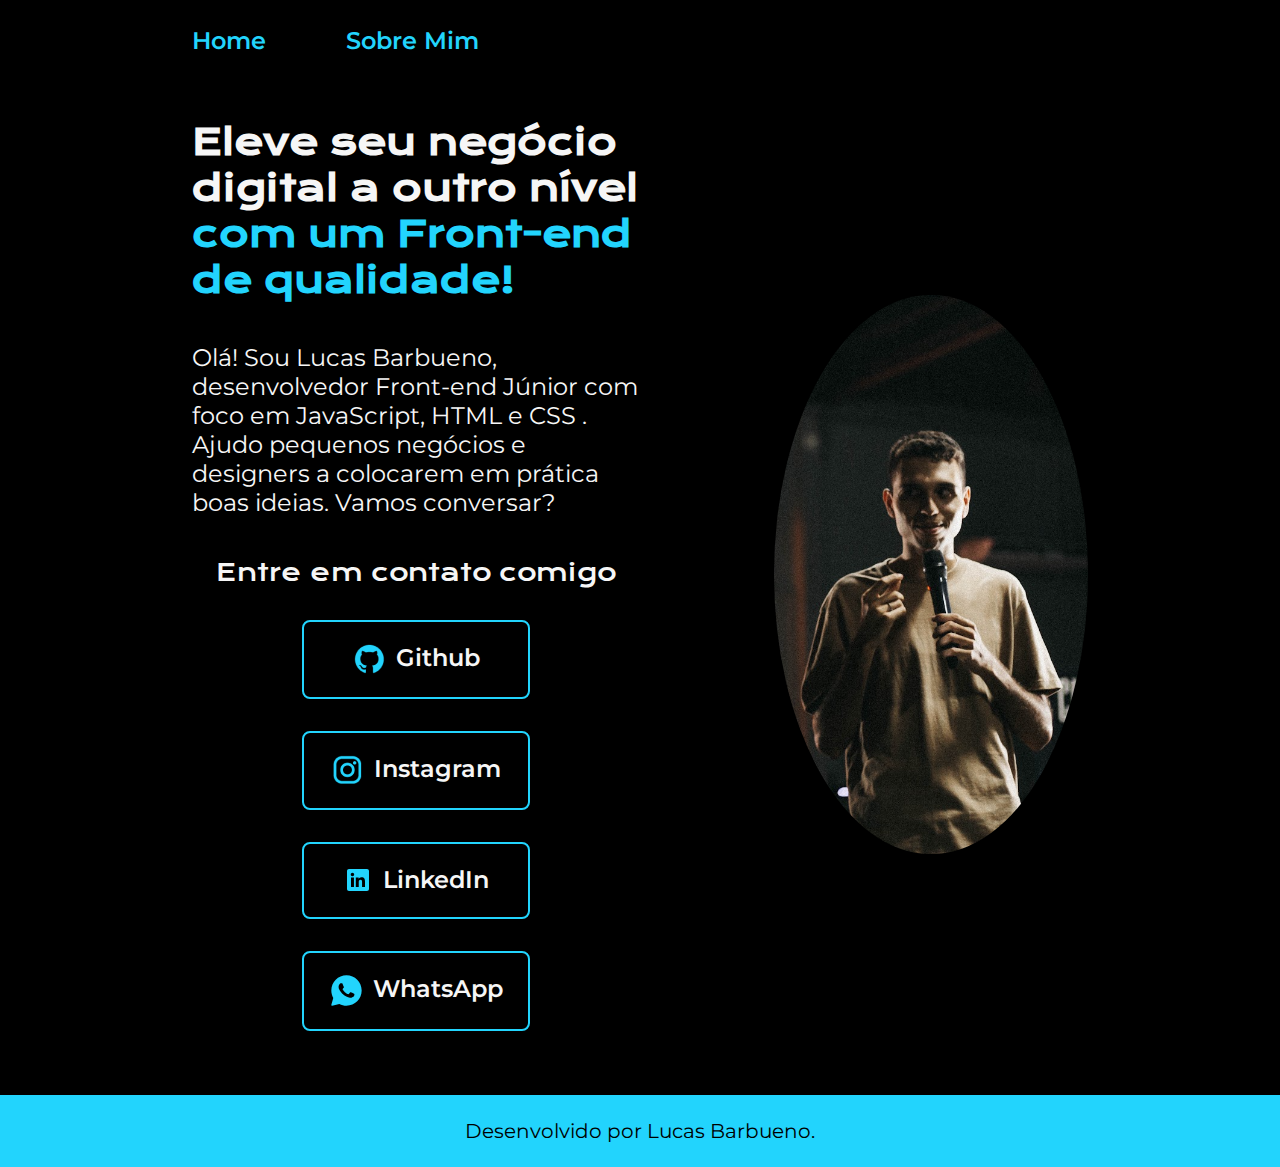
<file: index.html>
<!DOCTYPE html>
<html lang="pt-br">
    <head>
        <meta charset="UTF-8">
        <meta http-equiv="X-UA-Compatible" content="IE=edge">
        <meta name="viewport" content="width=device-width, initial-scale=1.0">
        <link rel="stylesheet" href="./styles/style.css">
        <title>Página Pessoal</title>
    </head>
    <body>
       <header class="cabecalho">
            <nav class="cabecalho__menu">
                <a class="cabecalho__menu__link" href="index.html">Home</a>
                <a class="cabecalho__menu__link" href="about.html">Sobre Mim</a>
            </nav>        
       </header>
       <main class="apresentacao">
            <section class="apresentacao__conteudo">
                <h1 class="apresentacao__conteudo__titulo"> Eleve seu negócio digital a outro nível <strong class="titulo-destaque">com um Front-end de qualidade!</strong></h1>
                <p class="apresentacao__conteudo__texto">Olá! Sou Lucas Barbueno, desenvolvedor Front-end Júnior com foco em JavaScript, HTML e CSS . Ajudo pequenos negócios e designers a colocarem em prática boas ideias. Vamos conversar?</p>
                <div class="apresentacao__links">
                    <h2 class="apresentacao__links__subtitulo">Entre em contato comigo</h2>
                    <a class="apresentacao__links__navegacao" href="https://github.com/barbueno"><img src="./assets/github.png" alt="Logo do Github">Github </a>
                    <a class="apresentacao__links__navegacao" href="https://instagram.com/lucasbarbueno/"><img src="./assets/instagram.png" alt="Logo do Instagram">Instagram </a>
                    <a class="apresentacao__links__navegacao" href="https://www.linkedin.com/in/lucas-barbueno-dev/"><img src="./assets/linkedin.svg" alt="Logo do LinkedIn">LinkedIn</a>
                    <a class="apresentacao__links__navegacao" href=" https://wa.me/55067991672302"><img src="./assets/whatsapp.svg" alt="Logo do WhatsApp">WhatsApp</a>
                </div>
                
            </section>
            <img class="apresentacao__imagem" src="./assets/Profile Picture.png" alt="Foto de Lucas Barbueno">
            
       </main>
       <footer class="rodape">
            <p> Desenvolvido por Lucas Barbueno.</p>
       </footer>
    </body> 
    
</html>
</file>
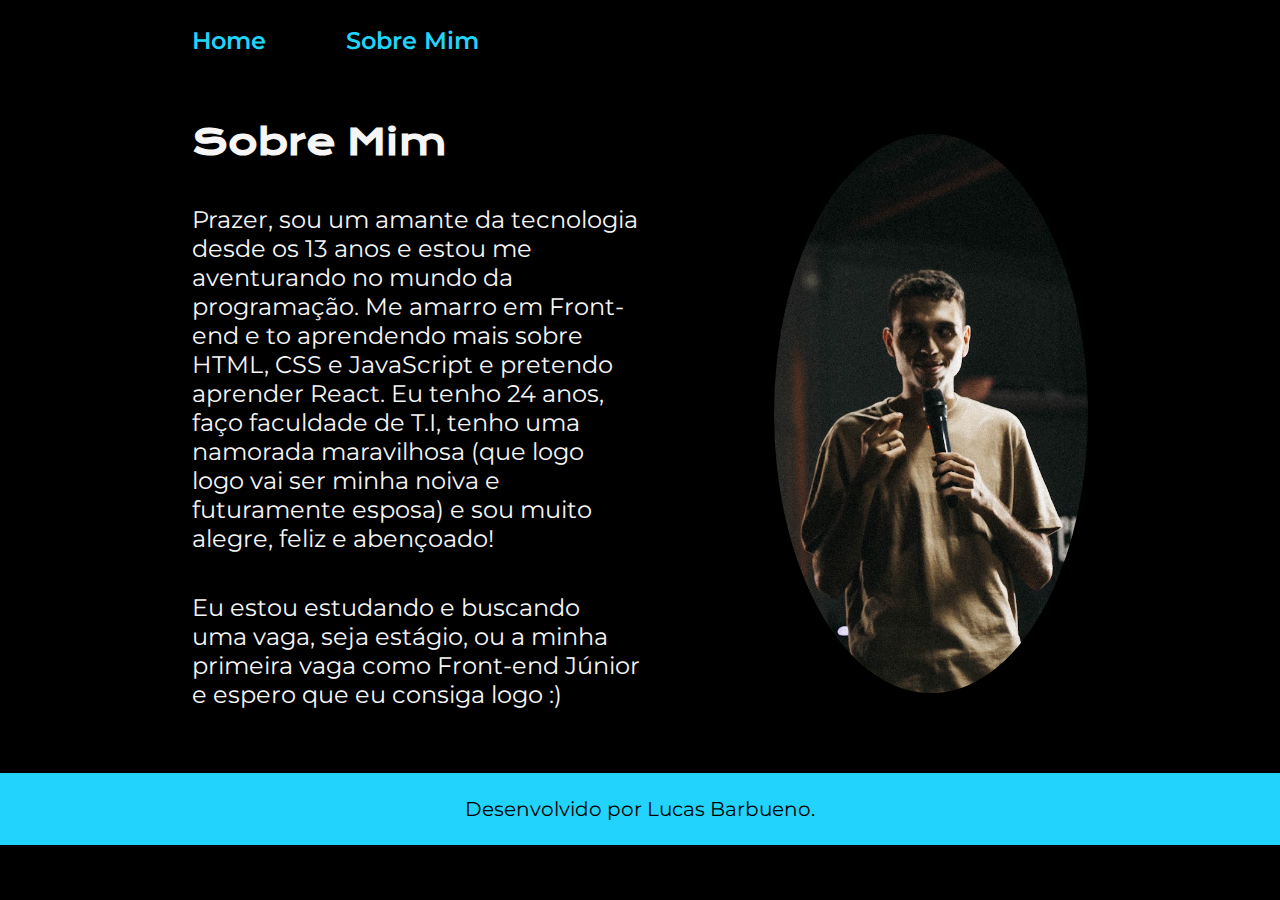
<file: about.html>
<!DOCTYPE html>
<html lang="pt-br">
    <head>
        <meta charset="UTF-8">
        <meta http-equiv="X-UA-Compatible" content="IE=edge">
        <meta name="viewport" content="width=device-width, initial-scale=1.0">
        <title>Sobre Mim</title>
        <link href="index.html">
        <link rel="stylesheet" href="./styles/style.css">
    </head>
    <body>
        <header class="cabecalho">
            <nav class="cabecalho__menu">
                <a class="cabecalho__menu__link" href="index.html">Home</a>
                <a class="cabecalho__menu__link" href="about.html">Sobre Mim</a>
            </nav>        
        </header>
        <main class="apresentacao">
            <section class="apresentacao__conteudo">
                <h1 class="apresentacao__conteudo__titulo"> Sobre Mim</h1>
                <p class="apresentacao__conteudo__texto">Prazer, sou um amante da tecnologia desde os 13 anos e estou me aventurando no mundo da programação. Me amarro em Front-end e to aprendendo mais sobre HTML, CSS e JavaScript e pretendo aprender React. Eu tenho 24 anos, faço faculdade de T.I, tenho uma namorada maravilhosa (que logo logo vai ser minha noiva e futuramente esposa) e sou muito alegre, feliz e abençoado!</p>
                <p class="apresentacao__conteudo__texto">Eu estou estudando e buscando uma vaga, seja estágio, ou a minha primeira vaga como Front-end Júnior e espero que eu consiga logo :)</p>
            </section>
            <img class="apresentacao__imagem" src="./assets/Profile Picture.png" alt="Foto de Lucas Barbueno">
            
        </main>
        <footer class="rodape">
            <p> Desenvolvido por Lucas Barbueno.</p>
        </footer>
    </body> 
</html>
</file>
<file: styles/style.css>
@import url('https://fonts.googleapis.com/css2?family=Krona+One&family=Montserrat:ital,wght@0,100..900;1,100..900&display=swap');
:root {
    --cor-primaria:#000000;
    --cor-secundaria:#f6f6f6;
    --cor-terciaria:#22d4fd;
    --cor-hover: #272727;

    --fonte-primaria: 'Krona One', sans-serif;
    --fonte-secundaria: 'Montserrat', sans-serif;
}

* {
    margin:0;
    padding: 0;
}

body {
    box-sizing: border-box;
    background-color: var(--cor-primaria);
    color: var(--cor-secundaria); 
}

.cabecalho {
    padding: 2% 0 0 15%;
}

.cabecalho__menu {
    display: flex;
    gap: 80px;
}

.cabecalho__menu__link {
    font-family: var(--fonte-secundaria);
    font-size: 1.5rem;
    font-weight: 600;
    text-decoration: none;
    color: var(--cor-terciaria);
}

.apresentacao {
    padding: 5% 15%;
    display: flex;
    align-items: center;
    justify-content: space-between;
    gap: 82px;
}

.apresentacao__conteudo {
    width: 50%;
    display: flex;
    flex-direction: column;
    gap: 40px;
}

.apresentacao__conteudo__titulo {
    font-size: 2.25rem;
    font-family: var(--fonte-primaria);
}

.titulo-destaque {
    color: var(--cor-terciaria);
}

.apresentacao__conteudo__texto {
    font-size: 1.5rem;
    font-family: var(--fonte-secundaria) ;
}

.apresentacao__links {
    display: flex;
    flex-direction: column;
    justify-content: space-between;
    align-items: center;
    gap: 32px;
}

.apresentacao__links__subtitulo {
    font-family: var(--fonte-primaria);
    font-weight: 400;
    font-size: 1.5rem;
}

.apresentacao__links__navegacao {
    display: flex;
    justify-content: center;
    gap: 10px;
    border: 2px solid var(--cor-terciaria);
    width: 50%;
    text-align: center;
    border-radius: 8px;
    font-size: 1.5rem;
    font-weight: 600;
    font-family: var(--fonte-secundaria);
    padding: 21.5px 0;
    text-decoration: none;
    color: var(--cor-secundaria);
}

.apresentacao__links__navegacao:hover {
    font-weight: bolder;
    background-color: var(--cor-hover);
}

.apresentacao__imagem {
    width: 35%;
    border-radius: 100%;
}

.rodape {
    padding: 24px;
    background-color: var(--cor-terciaria);
    color: var(--cor-primaria);
    text-align: center;
    font-family: var(--fonte-secundaria);
    font-size: 1.25rem;
    font-weight: 400;
}

@media (max-width:1200px) {
    .cabecalho {
        padding: 10%;
    }

    .cabecalho__menu {
        justify-content: center;
    }
    
    .apresentacao{
        flex-direction: column-reverse;
        padding: 5%;
    }

    .apresentacao__conteudo {
        width: auto;
    }
}
</file>
